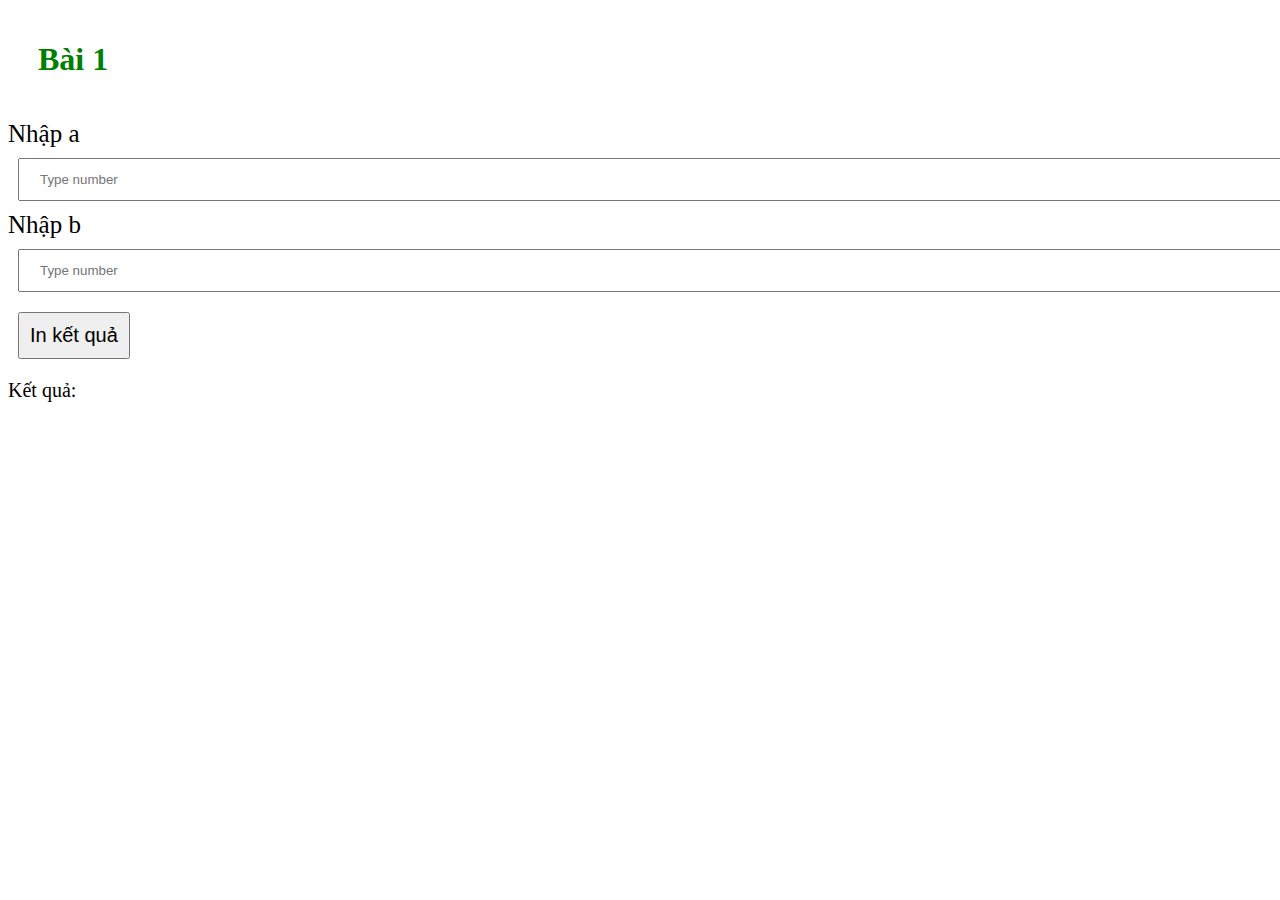
<file: BT_1/index.html>
<!DOCTYPE html>
<html lang="en">

<head>
    <meta charset="UTF-8">
    <meta http-equiv="X-UA-Compatible" content="IE=edge">
    <meta name="viewport" content="width=device-width, initial-scale=1.0">
    <title>BAI 1</title>

    <style>
        input {
            width: 100%;
            padding: 12px 20px;
            margin: 8px 0;
            margin: 10px;
        }

        label {
            font-size: 25px;
        }

        .header {
            font-size: 200%;
            color: green;
            padding: 20px;
            margin-left: 10px;
            margin-right: 10px;
        }

        button {
            padding: 10px;
            font-size: 20px;
            margin-top: 10px;
            margin-left: 10px;
        }

        p {
            font-size: 20px;
        }
    </style>
</head>

<body>
    <h1 class="header">Bài 1</h1>
    <form>
        <label for="fname">Nhập a</label>
        <input type="text" id="a" name="A" placeholder="Type number">
        <label for="lname">Nhập b</label>
        <input type="text" id="b" name="B" placeholder="Type number">
    </form>

    <button id="bt">In kết quả</button>
    <p>Kết quả:</p>
    <p style="margin-left: 10px;" id="kq"></p>

    <script>
        var bt = document.getElementById("bt");
        var kq = document.getElementById("kq");
        var a = document.getElementById("a");
        var b = document.getElementById("b");

        bt.onclick = function () {
            var resuft = 0;
            var x1, x2;

            if (a.value == "") alert("Bạn vui lòng nhập a");
            else if (b.value == "") alert("Bạn vui lòng nhập b");

            x1 = parseFloat(a.value);
            x2 = parseFloat(b.value);

            if (x1 < x2) {
                for (let a = x1; a <= x2; a++) {
                    resuft = resuft + a;
                }
                kq.innerHTML = resuft;
            }
            else alert("bạn vui lòng nhập a nhỏ hơn b");
        }
    </script>
</body>

</html>
</file>
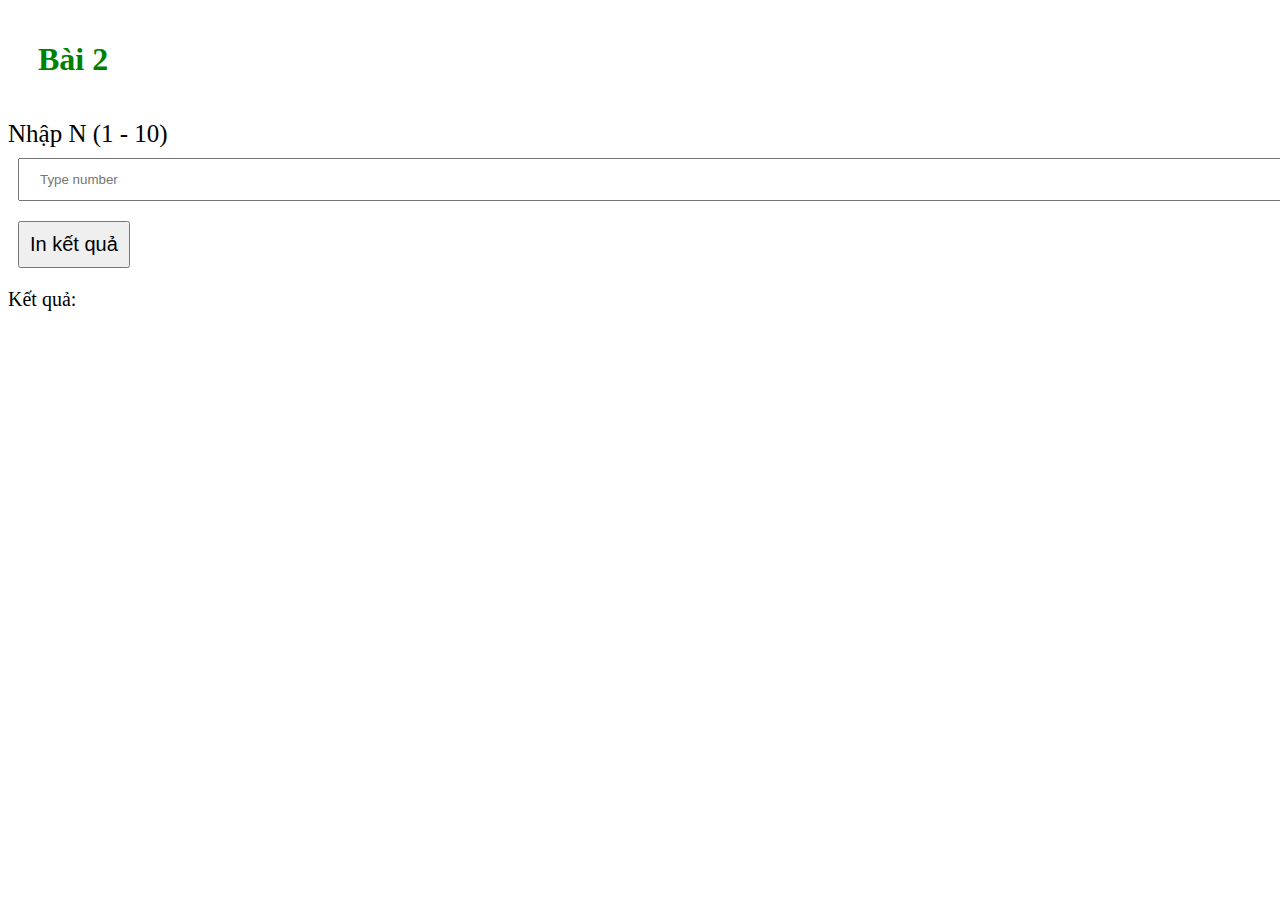
<file: BT_2/index.html>
<!-- 
<!DOCTYPE html>
<html>
<head>
	<title>Ung dung Loop</title>
</head>
<body>
<script type="text/javascript">
	//Hien thi dialog -> cho phep nhap gia tri cua N
	var N = prompt('Nhap gia tri N')
	//Chuyen kieu du lieu cua N tu string toi int
	N = parseInt(N)
	//xay dung do cao cua hinh tam giac
	for(i=0;i<N;i++) {
		//tao hang (row) *
		for(j=0;j<=i;j++) {
			document.writeln(" * ")
		}

		//xuong dong khi hien thi ket qua cua tung hang
		document.writeln("<br/>")
	}
</script>
</body>
</html> -->

<!DOCTYPE html>
<html lang="en">

<head>
    <meta charset="UTF-8">
    <meta http-equiv="X-UA-Compatible" content="IE=edge">
    <meta name="viewport" content="width=device-width, initial-scale=1.0">
    <title>BAI 2</title>

    <style>
        input {
            width: 100%;
            padding: 12px 20px;
            margin: 8px 0;
            margin: 10px;
        }

        label {
            font-size: 25px;
        }

        .header {
            font-size: 200%;
            color: green;
            padding: 20px;
            margin-left: 10px;
            margin-right: 10px;
        }

        button {
            padding: 10px;
            font-size: 20px;
            margin-top: 10px;
            margin-left: 10px;
        }

        p {
            font-size: 20px;
        }
    </style>
</head>

<body>

    <h1 class="header">Bài 2</h1>
    <form>
        <label for="fname">Nhập N (1 - 10)</label>
        <input type="text" id="n" name="N" placeholder="Type number">
    </form>

    <button id="bt">In kết quả</button>
    <p>Kết quả:</p>

    <script>
        var bt = document.getElementById("bt");
        var n = document.getElementById("n");

        bt.onclick = function () {
            var x1;

            if (n.value == "")      alert("Bạn vui lòng nhập n");
            x1 = parseFloat(n.value);

            if (x1 >= 1 && x1 <= 10)    numberOneTriangle(x1);
            else   alert("Giá trị ban nhập không đúng");
            
            setTimeout(()=> {
                location.reload();
            },3000)
        }

        function numberOneTriangle(x) {
            for(let i = 0; i < x; i++) {     // tạo hàng
		        for(let j = 0; j <= i; j++) {
			        document.writeln(" * ")     // in dấu sao
		        }
		        document.writeln("<br/>")       // xuống dòng mỗi hàng
	        }
        }
    </script>
</body>

</html>
</file>
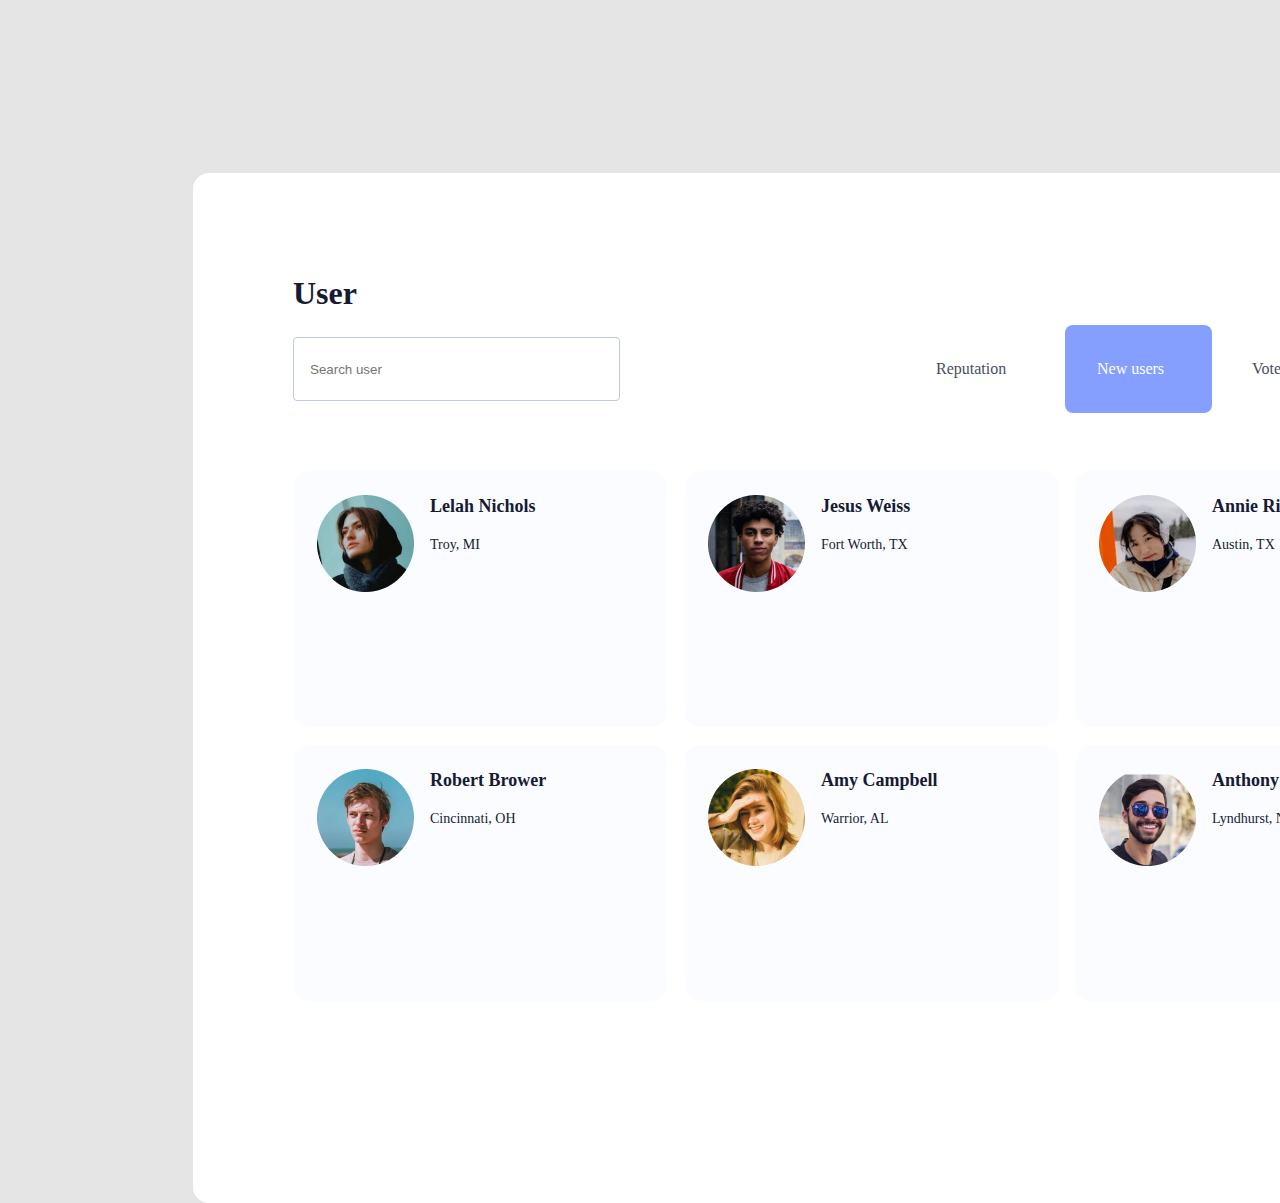
<file: BT_3/index.html>
<!DOCTYPE html>
<html lang="en">

<head>
    <meta charset="UTF-8">
    <meta http-equiv="X-UA-Compatible" content="IE=edge">
    <meta name="viewport" content="width=device-width, initial-scale=1.0">
    <title>BAI 3</title>
    <link rel="stylesheet" href="./index.css">
</head>

<body>
    <div class="frame28">
        <div class="frame26">
            <div class="user">User</div>
            <div class="frame25">
                <input class="frame2" type="text" id="idSearch" name="nameSearch" placeholder="Search user">
                <ul class="frame5">
                    <li class="frame3"><p class="Reputation">Reputation</p></li>
                    <li class="frame4"><p class="Newusers">New users</p></li>
                    <li class="frame5"><p class="Votes">Votes</p></li>
                    <li class="frame6"><p class="Editors">Editors</p></li>
                    <li class="frame6"><p class="Moderators">Moderators</p></li>
                </ul>
            </div>
        </div>
        <div class="frame27">
            <div class="frame22">
                <div class="frame19">
                    <div class="Ellipse1"></div>
                    <div class="frame20_1">
                        <div class="text1">Lelah Nichols</div>
                        <div class="text2">Troy, MI</div>
                    </div>
                </div>
                <div class="frame20">
                    <div class="Ellipse2"></div>
                    <div class="frame20_1">
                        <div class="text1">Jesus Weiss</div>
                        <div class="text2">Fort Worth, TX</div>
                    </div>
                </div>
                <div class="frame21">
                    <div class="Ellipse3"></div>
                    <div class="frame20_1">
                        <div class="text1">Annie Rice</div>
                        <div class="text2">Austin, TX</div>
                    </div>
                </div>
            </div>
            <div class="frame23">
                <div class="frame19">
                    <div class="Ellipse4"></div>
                    <div class="frame20_1">
                        <div class="text1">Robert Brower</div>
                        <div class="text2">Cincinnati, OH</div>
                    </div>
                </div>
                <div class="frame20">
                    <div class="Ellipse5"></div>
                    <div class="frame20_1">
                        <div class="text1">Amy Campbell</div>
                        <div class="text2">Warrior, AL</div>
                    </div>
                </div>
                <div class="frame21">
                    <div class="Ellipse6"></div>
                    <div class="frame20_1">
                        <div class="text1">Anthony S.Morin</div>
                        <div class="text2">Lyndhurst, NJ</div>
                    </div>
                </div>
            </div>
        </div>
    </div>
</body>

</html>
</file>
<file: BT_3/index.css>
body {
    background: #E5E5E5;
}

.frame28 {
    display: flex;
    flex-direction: column;
    align-items: flex-start;
    padding: 100px;
    gap: 70px;

    position: absolute;
    width: 1213px;
    height: 830px;
    left: 193px;
    top: 173px;

    background: #FFFFFF;
    border-radius: 16px;
}

.frame26 {
    display: flex;
    flex-direction: column;
    align-items: flex-start;
    padding: 0px;
    gap: 24px;

    width: 1013px;
    height: 128px;

    flex: none;
    order: 0;
    align-self: stretch;
    flex-grow: 0;
}

.user {
    width: 91px;
    height: 40px;

    font-family: 'Merriweather';
    font-style: normal;
    font-weight: 900;
    font-size: 32px;
    line-height: 40px;

    color: #151B32;

    flex: none;
    order: 0;
    flex-grow: 0;
}

.frame25 {
    display: flex;
    flex-direction: row;
    justify-content: space-between;
    align-items: center;
    padding: 0px;

    width: 1013px;
    height: 64px;

    flex: none;
    order: 1;
    align-self: stretch;
    flex-grow: 0;
}

.frame2 {
    box-sizing: border-box;

    display: flex;
    flex-direction: row;
    align-items: center;
    padding: 16px;
    gap: 8px;

    width: 327px;
    height: 64px;

    border: 1px solid #BFC8E6;
    border-radius: 4px;

    flex: none;
    order: 0;
    flex-grow: 0;
}

.frame5 {
    display: flex;
    flex-direction: row;
    align-items: flex-start;
    padding: 0px;

    width: 534px;
    height: 56px;

    border-radius: 4px;

    flex: none;
    order: 1;
    flex-grow: 0;
}

.frame3 {
    display: flex;
    flex-direction: row;
    justify-content: center;
    align-items: center;
    padding: 16px;
    gap: 8px;

    width: 121px;
    height: 56px;

    flex: none;
    order: 0;
    flex-grow: 0;
}

.frame4 {
    display: flex;
    flex-direction: row;
    justify-content: center;
    align-items: center;
    padding: 16px;
    gap: 8px;

    width: 115px;
    height: 56px;

    background: #849FFF;
    border-radius: 8px;

    flex: none;
    order: 1;
    flex-grow: 0;
}

.frame5 {
    display: flex;
    flex-direction: row;
    justify-content: center;
    align-items: center;
    padding: 16px;
    gap: 8px;

    width: 85px;
    height: 56px;

    flex: none;
    order: 2;
    flex-grow: 0;
}

.frame6 {
    display: flex;
    flex-direction: row;
    justify-content: center;
    align-items: center;
    padding: 16px;
    gap: 8px;

    width: 87px;
    height: 56px;

    flex: none;
    order: 3;
    flex-grow: 0;
}

.frame7 {
    display: flex;
    flex-direction: row;
    justify-content: center;
    align-items: center;
    padding: 16px;
    gap: 8px;

    width: 126px;
    height: 56px;

    flex: none;
    order: 4;
    flex-grow: 0;
}

.Reputation {
    width: 89px;
    height: 24px;

    font-family: 'Poppins';
    font-style: normal;
    font-weight: 500;
    font-size: 16px;
    line-height: 24px;

    color: #151B32;

    opacity: 0.8;

    flex: none;
    order: 0;
    flex-grow: 0;
}

.Newusers {
    width: 83px;
    height: 24px;

    font-family: 'Poppins';
    font-style: normal;
    font-weight: 500;
    font-size: 16px;
    line-height: 24px;

    color: #FFFFFF;

    flex: none;
    order: 0;
    flex-grow: 0;
}

.Votes {
    width: 53px;
    height: 24px;

    font-family: 'Poppins';
    font-style: normal;
    font-weight: 500;
    font-size: 16px;
    line-height: 24px;

    color: #151B32;

    opacity: 0.8;

    flex: none;
    order: 0;
    flex-grow: 0;
}

.Editors {
    width: 55px;
    height: 24px;

    font-family: 'Poppins';
    font-style: normal;
    font-weight: 500;
    font-size: 16px;
    line-height: 24px;

    color: #151B32;

    opacity: 0.8;

    flex: none;
    order: 0;
    flex-grow: 0;
}

.Moderators {
    width: 94px;
    height: 24px;

    font-family: 'Poppins';
    font-style: normal;
    font-weight: 500;
    font-size: 16px;
    line-height: 24px;

    color: #151B32;

    opacity: 0.8;

    flex: none;
    order: 0;
    flex-grow: 0;
}

.frame27 {
    display: flex;
    flex-direction: column;
    align-items: flex-start;
    padding: 0px;
    gap: 16px;

    width: 1013px;
    height: 432px;

    flex: none;
    order: 1;
    flex-grow: 0;
}

.frame22 {
    display: flex;
    flex-direction: row;
    align-items: flex-start;
    padding: 0px;
    gap: 16px;

    width: 1013px;
    height: 208px;

    flex: none;
    order: 0;
    flex-grow: 0;
}

.frame23 {
    display: flex;
    flex-direction: row;
    align-items: flex-start;
    margin-top: 50px;
    padding: 0px;
    gap: 16px;

    width: 1013px;
    height: 208px;

    flex: none;
    order: 1;
    flex-grow: 0;
}

.frame19 {
    display: flex;
    flex-direction: row;
    align-items: flex-start;
    padding: 24px;
    gap: 16px;

    width: 327px;
    height: 208px;

    background: #FBFCFF;
    border-radius: 16px;

    flex: none;
    order: 0;
    flex-grow: 0;
}

.frame20 {
    display: flex;
    flex-direction: row;
    align-items: flex-start;
    padding: 24px;
    gap: 16px;

    width: 327px;
    height: 208px;

    background: #FBFCFF;
    border-radius: 16px;

    flex: none;
    order: 1;
    flex-grow: 0;
}

.frame21 {
    display: flex;
    flex-direction: row;
    align-items: flex-start;
    padding: 24px;
    gap: 16px;

    width: 327px;
    height: 208px;

    background: #FBFCFF;
    border-radius: 16px;

    flex: none;
    order: 2;
    flex-grow: 0;
}

.Ellipse1 {
    width: 97px;
    height: 97px;

    background: url(./Ellipse_1.png);

    flex: none;
    order: 0;
    flex-grow: 0;
}

.Ellipse2 {
    width: 97px;
    height: 97px;

    background: url(./Ellipse_2.png);

    flex: none;
    order: 0;
    flex-grow: 0;
}

.Ellipse3 {
    width: 97px;
    height: 97px;

    background: url(./Ellipse_3.png);

    flex: none;
    order: 0;
    flex-grow: 0;
}

.Ellipse4 {
    width: 97px;
    height: 97px;

    background: url(./Ellipse_4.png);

    flex: none;
    order: 0;
    flex-grow: 0;
}

.Ellipse5 {
    width: 97px;
    height: 97px;

    background: url(./Ellipse_5.png);

    flex: none;
    order: 0;
    flex-grow: 0;
}

.Ellipse6 {
    width: 97px;
    height: 97px;

    background: url(./Ellipse_6.png);

    flex: none;
    order: 0;
    flex-grow: 0;
}

.frame20_1 {
    display: flex;
    flex-direction: column;
    align-items: flex-start;
    padding: 0px;
    gap: 16px;

    width: 125px;
    height: 106px;

    flex: none;
    order: 1;
    flex-grow: 0;
}

.text1 {
    width: 145px;
    height: 23px;

    font-family: 'Merriweather';
    font-style: normal;
    font-weight: 900;
    font-size: 18px;
    line-height: 23px;

    color: #151B32;

    flex: none;
    order: 0;
    flex-grow: 0;
}

.text2 {
    width: 100px;
    height: 21px;

    font-family: 'Poppins';
    font-style: normal;
    font-weight: 500;
    font-size: 14px;
    line-height: 21px;

    color: #151B32;

    flex: none;
    order: 1;
    flex-grow: 0;
}
</file>
